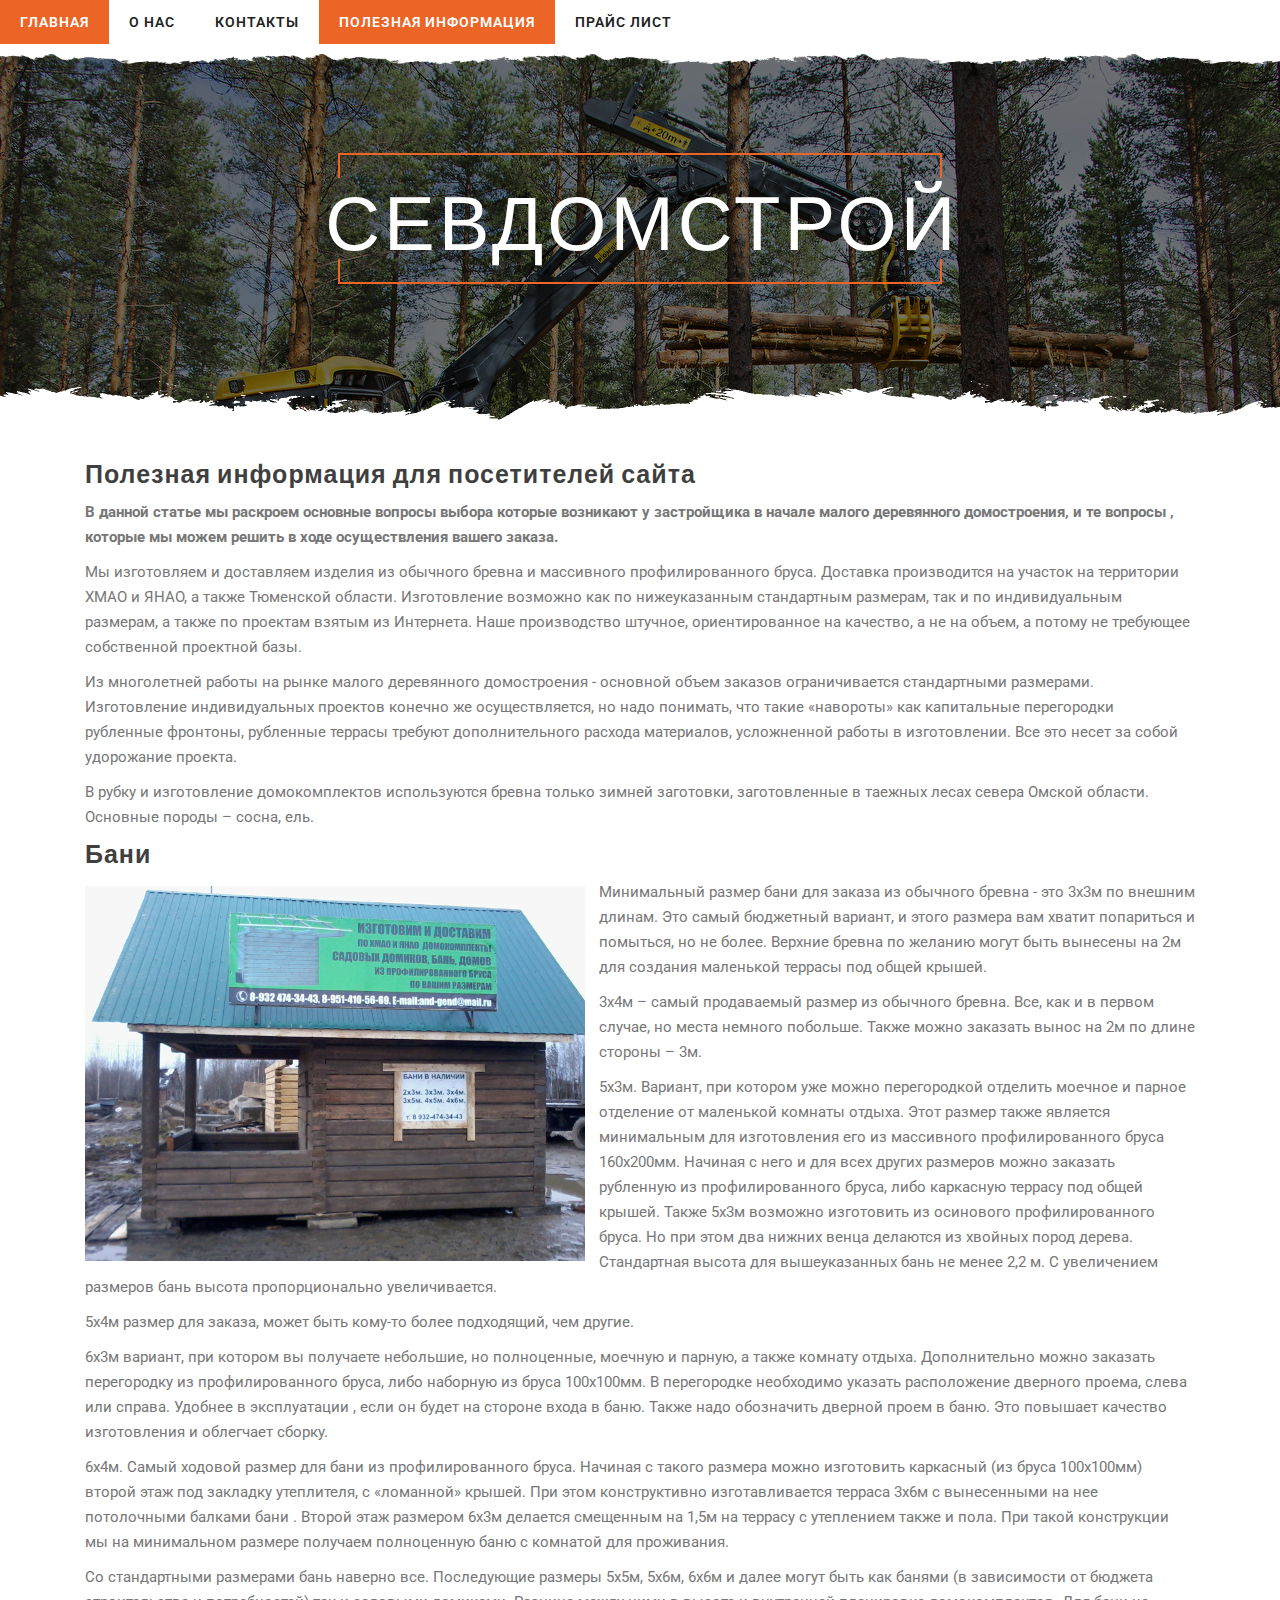
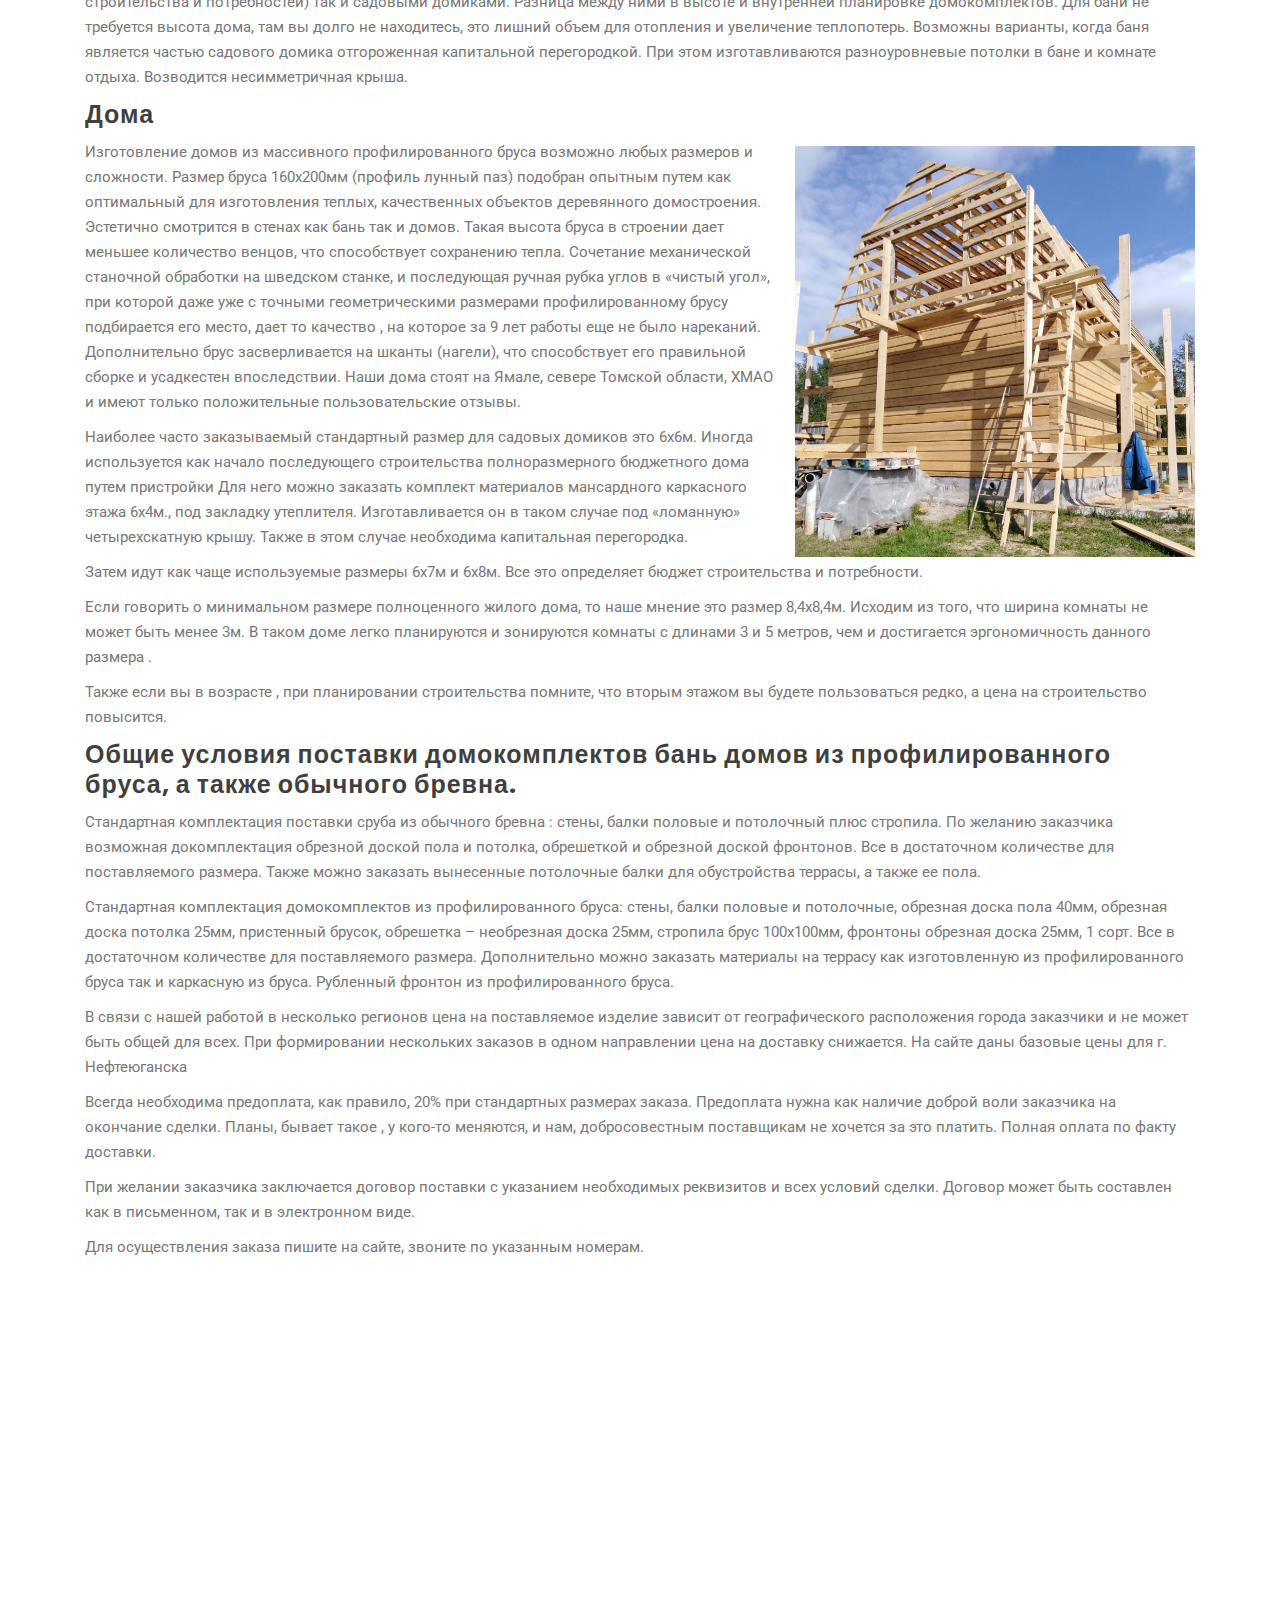
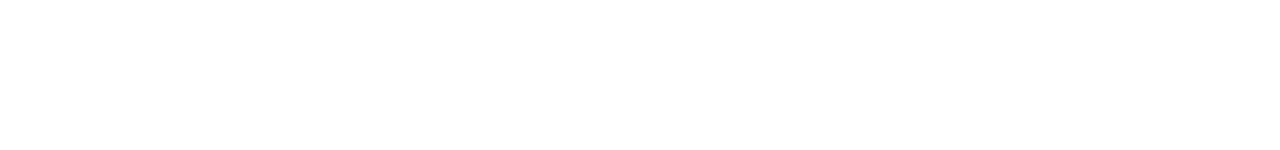
<file: info.html>
<!DOCTYPE html>
<!--[if lt IE 7 ]><html class="ie ie6" lang="en"> <![endif]-->
<!--[if IE 7 ]><html class="ie ie7" lang="en"> <![endif]-->
<!--[if IE 8 ]><html class="ie ie8" lang="en"> <![endif]-->
<!--[if (gte IE 9)|!(IE)]><!--><html lang="en"> <!--<![endif]-->
<head>

    <!-- Basic Page Needs
  ================================================== -->
	<meta charset="utf-8">
	<title>СЕВДОМСТРОЙ</title>
	<meta name="description" content="Free Responsive Html5 Css3 Templates | zerotheme.com">
	<meta name="author" content="www.zerotheme.com">

    <!-- Mobile Specific Metas
  ================================================== -->
	<meta name="viewport" content="width=device-width, initial-scale=1, maximum-scale=1">


	<!-- Owl Carousel Assets -->
    <link rel="stylesheet" href="owlcarousel/assets/owl.carousel.min.css">
    <!-- CSS
  ================================================== -->
  	<link rel="stylesheet" href="css/zerogrid.css">
	<link rel="stylesheet" href="css/style.css">
	<link rel="stylesheet" href="css/menu.css">

	<!-- Custom Fonts -->
	<link href="font-awesome/css/font-awesome.min.css" rel="stylesheet" type="text/css">


	<script src="js/jquery.min.js"></script>
	<script src="js/script.js"></script>

	<!--[if lt IE 8]>
       <div style=' clear: both; text-align:center; position: relative;'>
         <a href="http://windows.microsoft.com/en-US/internet-explorer/products/ie/home?ocid=ie6_countdown_bannercode">
           <img src="http://storage.ie6countdown.com/assets/100/images/banners/warning_bar_0000_us.jpg" border="0" height="42" width="820" alt="You are using an outdated browser. For a faster, safer browsing experience, upgrade for free today." />
        </a>
      </div>
    <![endif]-->
    <!--[if lt IE 9]>
		<script src="js/html5.js"></script>
		<script src="js/css3-mediaqueries.js"></script>
	<![endif]-->

</head>
<body class="sub-page">
<div class="wrap-body">

<!--////////////////////////////////////Header-->
<!---Top Menu--->
<div id="cssmenu" >
	<ul>
		<li><a href="index.html"><span>Главная</span></a></li>

		<li class="last"><a href="single.html"><span>О нас</span></a></li>
		<li><a href="contact.html"><span>Контакты</span></a></li>
		<li class="active"><a href="info.html"><span>Полезная информация</span></a></li>
		<li class="last"><a href="order.html"><span>Прайс лист</span></a></li>

	</ul>
</div>
<header id="header">
	<div class="wrap-header" >
		<!---Main Header--->
		<div class="main-header">
			<div class="zerogrid">
				<div class="row">
					<div class="hero-heading">
						<span>СЕВДОМСТРОЙ</span>
						<div class="tl"></div>
						<div class="tr"></div>
						<div class="br"></div>
						<div class="bl"></div>
					</div>
				</div>
			</div>
		</div>
	</div>
</header>


<!--////////////////////////////////////Container-->
<section id="container">
	<div class="wrap-container">
		<div class="zerogrid">
			<div class="row"><!--Start Box-->
				<!-- <div class="crumbs">
					<ul>
						<li><a href="index.html">Home</a></li>
						<li><a href="single.html">About</a></li>
					</ul>
				</div> -->
				<div id="main-content">
					<div class="wrap-content">
						<article>
							<div class="art-header">
								<div class="entry-title">
									<h1>Полезная информация для посетителей сайта </h1>
								</div>
							</div>
							<div class="art-content">
								<!-- <img src="images/single.jpg" /> -->
								<div class="excerpt"><p><b>В данной статье мы раскроем основные вопросы  выбора  которые возникают у застройщика в начале малого деревянного домостроения, и те вопросы , которые мы можем решить в ходе осуществления вашего заказа.</b></p></div>
								<p>Мы изготовляем и доставляем  изделия из обычного бревна и массивного профилированного бруса.  Доставка производится  на участок на территории ХМАО и ЯНАО, а также Тюменской области. Изготовление возможно как по нижеуказанным стандартным размерам, так и по индивидуальным размерам, а также по   проектам взятым из  Интернета. Наше производство штучное, ориентированное на качество, а не на объем, а потому не требующее собственной проектной базы. </p>
								<blockquote><p>Из многолетней работы на рынке малого деревянного домостроения - основной объем заказов ограничивается стандартными размерами. Изготовление индивидуальных проектов конечно же осуществляется, но надо понимать, что такие «навороты» как капитальные перегородки рубленные фронтоны, рубленные террасы требуют дополнительного расхода материалов, усложненной работы в изготовлении. Все это несет за собой удорожание проекта.</p></blockquote>
								<p>В рубку  и изготовление домокомплектов используются бревна только зимней заготовки, заготовленные в таежных лесах севера Омской области. Основные породы – сосна, ель.</p>
								<h2>Бани</h2>
								<img src="images/Фото-0001.jpg" style="width: 500px; float: left; margin: 16px 14px 0 0;"/>
								<p>Минимальный размер бани для заказа из обычного бревна -  это 3х3м по внешним длинам. Это самый бюджетный вариант, и этого размера вам хватит попариться и помыться, но не более. Верхние бревна по желанию могут быть вынесены на 2м для создания маленькой террасы под общей крышей.</p>
								<p>3х4м – самый продаваемый размер из обычного бревна. Все,  как и в первом случае,  но места немного побольше. Также можно заказать вынос на 2м по длине стороны – 3м.</p>
								<p>5х3м.      Вариант,  при котором уже можно  перегородкой отделить моечное и парное отделение от маленькой комнаты отдыха. Этот размер также является минимальным для изготовления его из массивного  профилированного бруса 160х200мм. Начиная  с него и для всех других размеров можно заказать рубленную  из профилированного бруса,  либо каркасную  террасу  под общей крышей. Также 5х3м возможно изготовить из осинового профилированного бруса. Но при этом два нижних венца делаются из хвойных пород дерева.<br>		Стандартная высота для вышеуказанных бань не менее 2,2 м. С увеличением размеров бань высота пропорционально увеличивается.</p>
								<p>5х4м  размер для заказа, может быть кому-то более подходящий, чем другие.</p>
								<p>6х3м  вариант,  при котором вы получаете небольшие, но полноценные, моечную  и парную, а также комнату отдыха. 	Дополнительно  можно заказать перегородку из профилированного бруса, 	либо наборную из бруса 100х100мм. В перегородке необходимо указать расположение дверного проема, слева или справа. Удобнее в эксплуатации , если он будет на стороне входа в баню.	 Также надо обозначить дверной проем в баню. Это повышает качество изготовления и	облегчает сборку.	</p>
								<p>6х4м. Самый ходовой размер для бани из профилированного бруса. Начиная с такого размера можно изготовить каркасный (из бруса 100х100мм)  второй этаж под закладку утеплителя, с «ломанной» крышей.  При этом конструктивно изготавливается терраса 3х6м с вынесенными на нее потолочными балками бани  . Второй этаж размером 6х3м делается смещенным	на 1,5м на террасу с утеплением также и пола. При такой конструкции мы на минимальном размере получаем полноценную баню с комнатой для проживания.</p>
								<p>Со стандартными размерами бань наверно все.	 Последующие размеры 5х5м, 5х6м, 6х6м и далее могут быть как банями (в зависимости от бюджета строительства и потребностей) так и садовыми домиками. Разница между ними в высоте и внутренней планировке домокомплектов. Для бани не требуется высота дома, там вы  долго не  находитесь, это лишний объем для отопления и увеличение теплопотерь. Возможны варианты, когда баня является  частью   садового домика отгороженная капитальной перегородкой. При этом изготавливаются разноуровневые потолки в бане и комнате отдыха. 	Возводится несимметричная крыша.	</p>
								<h2>Дома</h2>
								<img src="images/I1JR2I3UpFY.jpg" style="width: 400px; float: right; margin: 16px 0 0 14px;"/>
								<p>Изготовление домов из массивного  профилированного бруса возможно любых размеров и сложности. Размер бруса 160х200мм (профиль лунный паз)  подобран опытным путем как оптимальный для изготовления теплых,  качественных  объектов деревянного домостроения.  Эстетично смотрится в стенах как бань так и домов. Такая высота бруса в строении дает меньшее количество венцов, что способствует сохранению тепла. Сочетание механической  станочной обработки на шведском станке, и последующая ручная рубка углов в «чистый угол», при которой даже уже с точными геометрическими размерами профилированному брусу подбирается его место,  дает то качество , на которое за 9 лет работы еще не было нареканий. Дополнительно брус засверливается на шканты (нагели), что способствует его правильной сборке и  усадкестен впоследствии.  Наши дома стоят на Ямале, севере Томской области, ХМАО и имеют только положительные пользовательские  отзывы.</p>
								<p>Наиболее часто заказываемый стандартный размер для садовых домиков это 6х6м. Иногда используется как начало последующего  строительства полноразмерного  бюджетного дома путем пристройки  Для него можно заказать комплект материалов  мансардного каркасного этажа 6х4м., под закладку утеплителя.  Изготавливается он в таком случае под «ломанную» четырехскатную крышу. Также в  этом случае необходима капитальная перегородка.   </p>
								<p>Затем идут  как чаще используемые размеры 6х7м и 6х8м. Все это определяет бюджет строительства и потребности.</p>
								<p>Если говорить о минимальном размере полноценного жилого дома, то наше мнение это размер 8,4х8,4м. Исходим из того, что ширина комнаты не может быть менее 3м. В таком доме  легко планируются и зонируются комнаты с длинами 3 и 5 метров, чем  и достигается эргономичность данного размера .  </p>
								<p>Также если вы в возрасте , при планировании строительства помните, что вторым этажом вы будете пользоваться редко, а цена на строительство повысится.</p>
								<h2>Общие условия поставки домокомплектов бань домов из профилированного бруса, а также обычного бревна.</h2>
								<p>Стандартная комплектация поставки сруба из обычного бревна :  стены, балки половые и потолочный плюс стропила. По желанию заказчика возможная докомплектация обрезной доской пола и потолка, обрешеткой и обрезной доской фронтонов. Все в достаточном количестве для поставляемого размера. Также можно заказать вынесенные потолочные балки для обустройства террасы, а также  ее пола. </p>
								<p>Стандартная комплектация домокомплектов из профилированного бруса:  стены, балки половые и потолочные, обрезная доска пола 40мм,  обрезная доска потолка 25мм, пристенный брусок, обрешетка – необрезная доска 25мм,  стропила брус 100х100мм, фронтоны обрезная доска 25мм, 1 сорт. Все в достаточном количестве для поставляемого размера. Дополнительно можно заказать материалы на террасу как изготовленную из профилированного бруса так и каркасную из бруса. Рубленный фронтон из профилированного бруса.</p>
								<p>В связи с нашей работой в несколько регионов цена на поставляемое изделие зависит от географического расположения города заказчики и не может быть общей для всех. При формировании нескольких заказов в одном направлении цена на доставку снижается. На сайте даны базовые  цены для г. Нефтеюганска</p>
								<p>Всегда необходима предоплата, как правило, 20% при стандартных размерах заказа. Предоплата нужна как наличие доброй воли заказчика на окончание сделки. Планы, бывает такое , у кого-то меняются, и нам, добросовестным поставщикам   не хочется за это платить. Полная оплата по факту доставки.</p>
								<p>При желании заказчика заключается договор поставки с указанием необходимых реквизитов и  всех условий сделки. Договор может быть составлен как в письменном, так и в электронном виде.</p>
								<p>Для осуществления заказа пишите на сайте, звоните по указанным номерам.</p>
								<!-- <div class="note">
								  <ol>
									<li>Lorem ipsum</li>
									<li>Sit amet vultatup nonumy</li>
									<li>Duista sed diam</li>
								  </ol>
								  <div class="clear"></div>
								</div>
								<p>Duis autem vel eum iriure dolor in hendrerit in vulputate velit esse molestie consequat, vel illum dolore eu feugiat nulla facilisis at vero eros et accumsan et iusto odio dignissim qui blandit praesent luptatum zzril delenit augue duis dolore te feugait nulla facilisi. Lorem ipsum dolor sit amet, consectetuer adipiscing elit, sed diam nonummy nibh euismod tincidunt ut laoreet dolore magna aliquam erat volutpat.</p> -->
							</div>
						</article>
					</div>
				</div>
			</div>
		</div>
	</div>

</section>


<!--////////////////////////////////////Footer-->
<footer id="footer">
	<div class="zerogrid wrap-footer">
		<div class="row">
			<div class="column sm-2-4 column footer-1">
				<div class="wrap-col">
					<h3 class="widget-title">О нас</h3>
					<p>Адрес  производства:  646580, Омская область, с. Усть-Ишим ул. Карбышева  39 «а»</p>
					<p>Индивидуальный предприниматель Притужалов Андрей Геннадьевич</p>
								<blockquote><p>Свидетельство ОГРНИП № 304553828800011 от 14 октября 2004 г. (лесозаготовка, лесопереработка)</p></blockquote><!-- 
					<ul class="quicklinks">
						<li><a href="#">Privacy Policy</a></li>
						<li><a href="#">Terms of Use</a></li>
					</ul> -->
				</div>
			</div>
			<div class="column sm-1-4 column footer-2">
				<div class="wrap-col">
					<h3 class="widget-title">Наши контакты</h3>
					<p>Тел. сот. <span class="tele" style="font-size: 18px; color: #ed6427;">8-951-410-56-69</span>    Андрей Геннадьевич</p>
					<p>E-mail and-gend@mail.ru</p>
									   <p>Тел. сот. <span class="tele" style="font-size: 18px; color: #ed6427;">8-932-474-34-43</span>    Владимир Геннадьевич <br>
										Тел. сот. <span class="tele" style="font-size: 18px; color: #ed6427;">8-951-408-94-88</span>    Владимир Геннадьевич</p>
				</div>
			</div>
			<!-- <div class="column sm-1-4 column footer-3">
				<div class="wrap-col">
					<h3 class="widget-title">Socials</h3>
					<ul class="social-buttons">
						<li><a href="#"><i class="fa fa-twitter"></i></a></li>
						<li><a href="https://www.facebook.com/ZerothemeDotCom/"><i class="fa fa-facebook"></i></a></li>
						<li><a href="#"><i class="fa fa-linkedin"></i></a></li>
						<li><a href="#"><i class="fa fa-pinterest"></i></a></li>
					</ul>
				</div>
			</div> -->
		</div>
		<div class="bottom-footer">
			<div class="copyright">
				<p>2020 © Все права защищены.</p>
			</div>
		</div>
	</div>

</footer>

	<script>
	$(document).ready(function(){
		$(window).resize(function(){
			var width = (window.innerWidth > 0) ? window.innerWidth : screen.width;
			if (width >= '768') {
				var footerHeight = $('#footer').outerHeight();
				$('#container').css({'marginBottom': footerHeight + 'px'});
			}else{
				$('#container').css({'marginBottom': '0px'});
			}
		});
		$(window).resize();
	});
    </script>
<script type="text/javascript" src="js/main.js"></script>
</div>
</body></html>
</file>
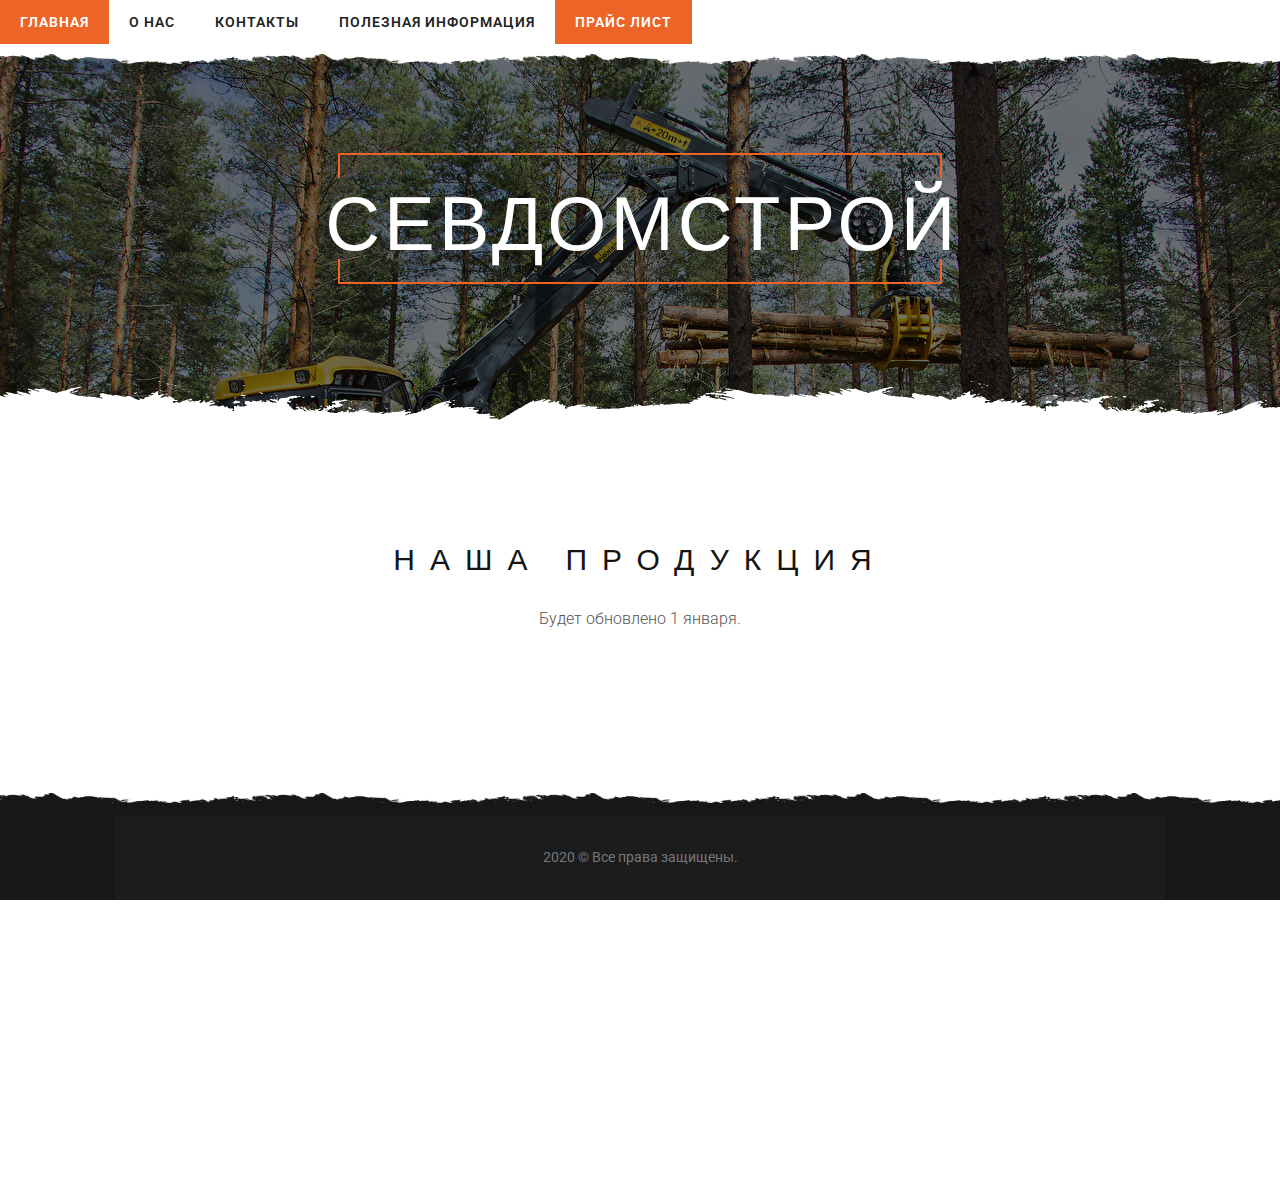
<file: order.html>
<!DOCTYPE html>
<!--[if lt IE 7 ]><html class="ie ie6" lang="en"> <![endif]-->
<!--[if IE 7 ]><html class="ie ie7" lang="en"> <![endif]-->
<!--[if IE 8 ]><html class="ie ie8" lang="en"> <![endif]-->
<!--[if (gte IE 9)|!(IE)]><!--><html lang="en"> <!--<![endif]-->
<head>

    <!-- Basic Page Needs
  ================================================== -->
	<meta charset="utf-8">
	<title>СЕВДОМСТРОЙ</title>
	<meta name="description" content="Free Responsive Html5 Css3 Templates | zerotheme.com">
	<meta name="author" content="www.zerotheme.com">

    <!-- Mobile Specific Metas
  ================================================== -->
	<meta name="viewport" content="width=device-width, initial-scale=1, maximum-scale=1">


	<!-- Owl Carousel Assets -->
    <link rel="stylesheet" href="owlcarousel/assets/owl.carousel.min.css">
    <!-- CSS
  ================================================== -->
  	<link rel="stylesheet" href="css/zerogrid.css">
	<link rel="stylesheet" href="css/style.css">
	<link rel="stylesheet" href="css/menu.css">

	<!-- Custom Fonts -->
	<link href="font-awesome/css/font-awesome.min.css" rel="stylesheet" type="text/css">


	<script src="js/jquery.min.js"></script>
	<script src="js/script.js"></script>

	<!--[if lt IE 8]>
       <div style=' clear: both; text-align:center; position: relative;'>
         <a href="http://windows.microsoft.com/en-US/internet-explorer/products/ie/home?ocid=ie6_countdown_bannercode">
           <img src="http://storage.ie6countdown.com/assets/100/images/banners/warning_bar_0000_us.jpg" border="0" height="42" width="820" alt="You are using an outdated browser. For a faster, safer browsing experience, upgrade for free today." />
        </a>
      </div>
    <![endif]-->
    <!--[if lt IE 9]>
		<script src="js/html5.js"></script>
		<script src="js/css3-mediaqueries.js"></script>
	<![endif]-->

</head>
<body class="sub-page">
<div class="wrap-body">

<!--////////////////////////////////////Header-->
<!---Top Menu--->
<div id="cssmenu" >
	<ul>
		<li><a href="index.html"><span>Главная</span></a></li>

		<li class="last"><a href="single.html"><span>О нас</span></a></li>
		<li><a href="contact.html"><span>Контакты</span></a></li>
		<li class="last"><a href="info.html"><span>Полезная информация</span></a></li>
		<li class="active"><a href="order.html"><span>Прайс лист</span></a></li>

	</ul>
</div>
<header id="header">
	<div class="wrap-header" >
		<!---Main Header--->
		<div class="main-header">
			<div class="zerogrid">
				<div class="row">
					<div class="hero-heading">
						<span>СЕВДОМСТРОЙ</span>
						<div class="tl"></div>
						<div class="tr"></div>
						<div class="br"></div>
						<div class="bl"></div>
					</div>
				</div>
			</div>
		</div>
	</div>
</header>


<!--////////////////////////////////////Container-->
<section id="container">
	<div class="wrap-container">
		<section class="content-box box-4">
			<div class="zerogrid">
				<div class="row wrap-box"><!--Start Box-->
					<div class="header">
						<h2>Наша продукция</h2>
						<p class="intro">Будет обновлено 1 января.</p>
					</div>
					
				</div>
			</div>
		</section>
		<!-- <div class="zerogrid">
			<div class="row">
				<div class="crumbs">
					<ul>
						<li><a href="index.html">Home</a></li>
						<li><a href="single.html">About</a></li>
					</ul>
				</div> 
				<div id="main-content">
					<div class="wrap-content">
						<article>
							<div class="art-header">
								<div class="entry-title">
									<h2>Sharing Your Explorer’s Story: Man and Mother Nature</h2>
								</div>
								<div class="info">By <a href="#">Danny</a> on April 14, 2017</div>
							</div>
							<div class="art-content">
								<img src="images/single.jpg" />
								<div class="excerpt"><p>Excepteur sint occaecat cupidatat non proident, sunt in culpa qui officia deserunt mollit anim id est laborum exercitation ullamco laboris nisi ut aliquip.</p></div>
								<p>Lorem ipsum dolor sit amet, consetetur sadipscing elitr, sed diam nonumy eirmod tempor invidunt ut labore et dolore magna aliquyam erat, sed diam voluptua. At vero eos et accusam et justo duo dolores et ea rebum. Consetetur sadipscing elitr, sed diam nonumy eirmod tempor invidunt ut labore et dolore magna aliquyam erat, sed diam voluptua. At vero eos et accusam et justo duo dolores et ea rebum.</p>
								<blockquote><p>Stet clita kasd gubergren, no sea takimata sanctus est Lorem ipsum dolor sit amet vultatup duista.</p></blockquote>
								<p>Duis autem vel eum iriure dolor in hendrerit in vulputate velit esse molestie consequat, vel illum dolore eu feugiat nulla facilisis at vero eros et accumsan et iusto odio dignissim qui blandit praesent luptatum zzril.</p>
								<h2>Heading 1</h2>
								<p>Ut wisi enim ad minim veniam, quis nostrud exerci tation ullamcorper suscipit lobortis nisl ut aliquip ex ea commodo consequat. Duis autem vel eum iriure dolor in hendrerit in vulputate velit esse lorem ipsum dolor sit amet.</p>
								<h2>Heading 2</h2>
								<p>Duis autem vel eum iriure dolor in hendrerit in vulputate velit esse molestie consequat, vel illum dolore eu feugiat nulla facilisis. At vero eos et accusam et justo.</p>
								<p><code>Stet clita kasd gubergren, no sea takimata sanctus est Lorem ipsum dolor sit amet.</code></p>
								<p>Lorem ipsum dolor sit amet, consetetur sadipscing elitr, sed diam nonumy eirmod tempor invidunt ut labore et dolore magna aliquyam erat, sed diam voluptua. At vero eos et accusam et justo duo dolores et ea rebum. Stet clita kasd gubergren, no sea takimata sanctus est Lorem ipsum dolor sit amet.</p>
								<div class="note">
								  <ol>
									<li>Lorem ipsum</li>
									<li>Sit amet vultatup nonumy</li>
									<li>Duista sed diam</li>
								  </ol>
								  <div class="clear"></div>
								</div>
								<p>Duis autem vel eum iriure dolor in hendrerit in vulputate velit esse molestie consequat, vel illum dolore eu feugiat nulla facilisis at vero eros et accumsan et iusto odio dignissim qui blandit praesent luptatum zzril delenit augue duis dolore te feugait nulla facilisi. Lorem ipsum dolor sit amet, consectetuer adipiscing elit, sed diam nonummy nibh euismod tincidunt ut laoreet dolore magna aliquam erat volutpat.</p>
							</div>
						</article>
					</div>
				</div>
			</div>
		</div> -->
	</div>

</section>


<!--////////////////////////////////////Footer-->
<footer id="footer">
	<div class="zerogrid wrap-footer">
		<div class="row">
			<div class="column sm-2-4 column footer-1">
				<div class="wrap-col">
					<h3 class="widget-title">О нас</h3>
					<p>Адрес  производства:  646580, Омская область, с. Усть-Ишим ул. Карбышева  39 «а»</p>
					<p>Индивидуальный предприниматель Притужалов Андрей Геннадьевич</p>
								<blockquote><p>Свидетельство ОГРНИП № 304553828800011 от 14 октября 2004 г. (лесозаготовка, лесопереработка)</p></blockquote><!-- 
					<ul class="quicklinks">
						<li><a href="#">Privacy Policy</a></li>
						<li><a href="#">Terms of Use</a></li>
					</ul> -->
				</div>
			</div>
			<div class="column sm-1-4 column footer-2">
				<div class="wrap-col">
					<h3 class="widget-title">Наши контакты</h3>
					<p>Тел. сот. <span class="tele" style="font-size: 18px; color: #ed6427;">8-951-410-56-69</span>    Андрей Геннадьевич</p>
					<p>E-mail and-gend@mail.ru</p>
									   <p>Тел. сот. <span class="tele" style="font-size: 18px; color: #ed6427;">8-932-474-34-43</span>    Владимир Геннадьевич <br>
										Тел. сот. <span class="tele" style="font-size: 18px; color: #ed6427;">8-951-408-94-88</span>    Владимир Геннадьевич</p>
				</div>
			</div>
			<!-- <div class="column sm-1-4 column footer-3">
				<div class="wrap-col">
					<h3 class="widget-title">Socials</h3>
					<ul class="social-buttons">
						<li><a href="#"><i class="fa fa-twitter"></i></a></li>
						<li><a href="https://www.facebook.com/ZerothemeDotCom/"><i class="fa fa-facebook"></i></a></li>
						<li><a href="#"><i class="fa fa-linkedin"></i></a></li>
						<li><a href="#"><i class="fa fa-pinterest"></i></a></li>
					</ul>
				</div>
			</div> -->
		</div>
		<div class="bottom-footer">
			<div class="copyright">
				<p>2020 © Все права защищены.</p>
			</div>
		</div>
	</div>

</footer>

	<script>
	$(document).ready(function(){
		$(window).resize(function(){
			var width = (window.innerWidth > 0) ? window.innerWidth : screen.width;
			if (width >= '768') {
				var footerHeight = $('#footer').outerHeight();
				$('#container').css({'marginBottom': footerHeight + 'px'});
			}else{
				$('#container').css({'marginBottom': '0px'});
			}
		});
		$(window).resize();
	});
    </script>
<script type="text/javascript" src="js/main.js"></script>
</div>
</body></html>
</file>
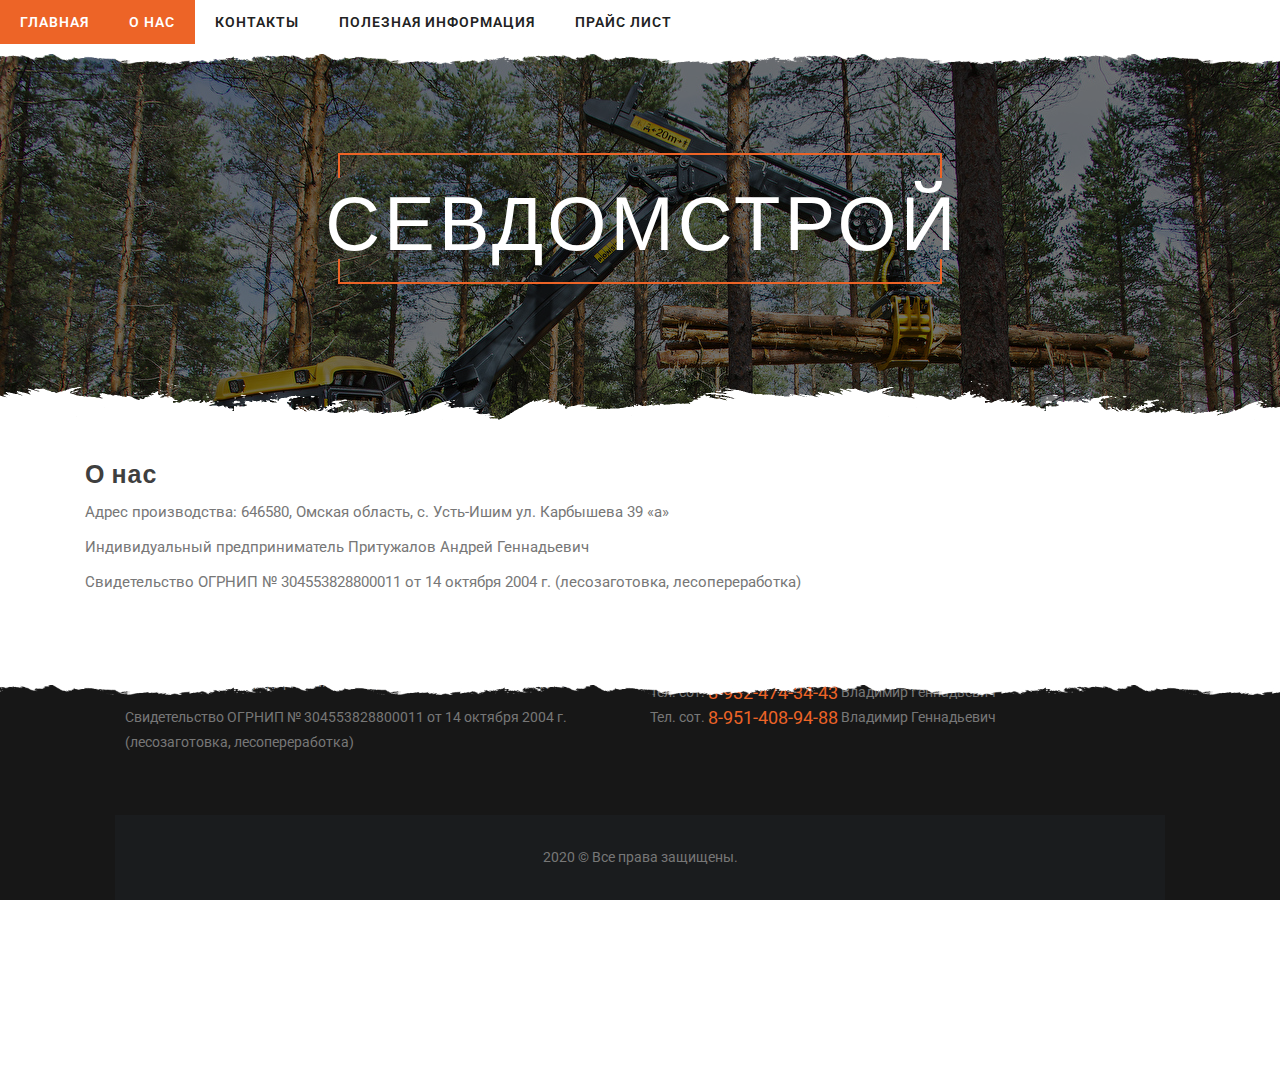
<file: single.html>
<!DOCTYPE html>
<!--[if lt IE 7 ]><html class="ie ie6" lang="en"> <![endif]-->
<!--[if IE 7 ]><html class="ie ie7" lang="en"> <![endif]-->
<!--[if IE 8 ]><html class="ie ie8" lang="en"> <![endif]-->
<!--[if (gte IE 9)|!(IE)]><!--><html lang="en"> <!--<![endif]-->
<head>

    <!-- Basic Page Needs
  ================================================== -->
	<meta charset="utf-8">
	<title>СЕВДОМСТРОЙ</title>
	<meta name="description" content="Free Responsive Html5 Css3 Templates | zerotheme.com">
	<meta name="author" content="www.zerotheme.com">

    <!-- Mobile Specific Metas
  ================================================== -->
	<meta name="viewport" content="width=device-width, initial-scale=1, maximum-scale=1">


	<!-- Owl Carousel Assets -->
    <link rel="stylesheet" href="owlcarousel/assets/owl.carousel.min.css">
    <!-- CSS
  ================================================== -->
  	<link rel="stylesheet" href="css/zerogrid.css">
	<link rel="stylesheet" href="css/style.css">
	<link rel="stylesheet" href="css/menu.css">

	<!-- Custom Fonts -->
	<link href="font-awesome/css/font-awesome.min.css" rel="stylesheet" type="text/css">


	<script src="js/jquery.min.js"></script>
	<script src="js/script.js"></script>

	<!--[if lt IE 8]>
       <div style=' clear: both; text-align:center; position: relative;'>
         <a href="http://windows.microsoft.com/en-US/internet-explorer/products/ie/home?ocid=ie6_countdown_bannercode">
           <img src="http://storage.ie6countdown.com/assets/100/images/banners/warning_bar_0000_us.jpg" border="0" height="42" width="820" alt="You are using an outdated browser. For a faster, safer browsing experience, upgrade for free today." />
        </a>
      </div>
    <![endif]-->
    <!--[if lt IE 9]>
		<script src="js/html5.js"></script>
		<script src="js/css3-mediaqueries.js"></script>
	<![endif]-->

</head>
<body class="sub-page">
<div class="wrap-body">

<!--////////////////////////////////////Header-->
<!---Top Menu--->
<div id="cssmenu" >
	<ul>
		<li><a href="index.html"><span>Главная</span></a></li>

		<li class="active"><a href="single.html"><span>О нас</span></a></li>
		<li><a href="contact.html"><span>Контакты</span></a></li>
		<li class="last"><a href="info.html"><span>Полезная информация</span></a></li>
		<li class="last"><a href="order.html"><span>Прайс лист</span></a></li>

	</ul>
</div>
<header id="header">
	<div class="wrap-header" >
		<!---Main Header--->
		<div class="main-header">
			<div class="zerogrid">
				<div class="row">
					<div class="hero-heading">
						<span>СЕВДОМСТРОЙ</span>
						<div class="tl"></div>
						<div class="tr"></div>
						<div class="br"></div>
						<div class="bl"></div>
					</div>
				</div>
			</div>
		</div>
	</div>
</header>


<!--////////////////////////////////////Container-->
<section id="container">
	<div class="wrap-container">
		<div class="zerogrid">
			<div class="row"><!--Start Box-->
				<!-- <div class="crumbs">
					<ul>
						<li><a href="index.html">Home</a></li>
						<li><a href="single.html">About</a></li>
					</ul>
				</div> -->
				<div id="main-content">
					<div class="wrap-content">
						<article>
							<div class="art-header">
								<div class="entry-title">
									<h2>О нас</h2>
								</div>
								<!-- <div class="info">By <a href="#">Danny</a> on April 14, 2017</div> -->
							</div>
							<div class="art-content">
								<!-- <img src="images/single.jpg" /> -->
								<div class="excerpt"><p>Адрес  производства:  646580, Омская область, с. Усть-Ишим ул. Карбышева  39 «а»</p></div>
								<p>Индивидуальный предприниматель Притужалов Андрей Геннадьевич</p>
								<blockquote><p>Свидетельство ОГРНИП № 304553828800011 от 14 октября 2004 г. (лесозаготовка, лесопереработка)</p></blockquote>
								<!-- <p>Duis autem vel eum iriure dolor in hendrerit in vulputate velit esse molestie consequat, vel illum dolore eu feugiat nulla facilisis at vero eros et accumsan et iusto odio dignissim qui blandit praesent luptatum zzril.</p>
								<h2>Heading 1</h2>
								<p>Ut wisi enim ad minim veniam, quis nostrud exerci tation ullamcorper suscipit lobortis nisl ut aliquip ex ea commodo consequat. Duis autem vel eum iriure dolor in hendrerit in vulputate velit esse lorem ipsum dolor sit amet.</p>
								<h2>Heading 2</h2>
								<p>Duis autem vel eum iriure dolor in hendrerit in vulputate velit esse molestie consequat, vel illum dolore eu feugiat nulla facilisis. At vero eos et accusam et justo.</p>
								<p><code>Stet clita kasd gubergren, no sea takimata sanctus est Lorem ipsum dolor sit amet.</code></p>
								<p>Lorem ipsum dolor sit amet, consetetur sadipscing elitr, sed diam nonumy eirmod tempor invidunt ut labore et dolore magna aliquyam erat, sed diam voluptua. At vero eos et accusam et justo duo dolores et ea rebum. Stet clita kasd gubergren, no sea takimata sanctus est Lorem ipsum dolor sit amet.</p>
								<div class="note">
								  <ol>
									<li>Lorem ipsum</li>
									<li>Sit amet vultatup nonumy</li>
									<li>Duista sed diam</li>
								  </ol>
								  <div class="clear"></div>
								</div>
								<p>Duis autem vel eum iriure dolor in hendrerit in vulputate velit esse molestie consequat, vel illum dolore eu feugiat nulla facilisis at vero eros et accumsan et iusto odio dignissim qui blandit praesent luptatum zzril delenit augue duis dolore te feugait nulla facilisi. Lorem ipsum dolor sit amet, consectetuer adipiscing elit, sed diam nonummy nibh euismod tincidunt ut laoreet dolore magna aliquam erat volutpat.</p> -->
							</div>
						</article>
					</div>
				</div>
			</div>
		</div>
	</div>

</section>


<!--////////////////////////////////////Footer-->
<footer id="footer">
	<div class="zerogrid wrap-footer">
		<div class="row">
			<div class="column sm-2-4 column footer-1">
				<div class="wrap-col">
					<h3 class="widget-title">О нас</h3>
					<p>Адрес  производства:  646580, Омская область, с. Усть-Ишим ул. Карбышева  39 «а»</p>
					<p>Индивидуальный предприниматель Притужалов Андрей Геннадьевич</p>
								<blockquote><p>Свидетельство ОГРНИП № 304553828800011 от 14 октября 2004 г. (лесозаготовка, лесопереработка)</p></blockquote><!-- 
					<ul class="quicklinks">
						<li><a href="#">Privacy Policy</a></li>
						<li><a href="#">Terms of Use</a></li>
					</ul> -->
				</div>
			</div>
			<div class="column sm-1-4 column footer-2">
				<div class="wrap-col">
					<h3 class="widget-title">Наши контакты</h3>
					<p>Тел. сот. <span class="tele" style="font-size: 18px; color: #ed6427;">8-951-410-56-69</span>    Андрей Геннадьевич</p>
					<p>E-mail and-gend@mail.ru</p>
									   <p>Тел. сот. <span class="tele" style="font-size: 18px; color: #ed6427;">8-932-474-34-43</span>    Владимир Геннадьевич <br>
										Тел. сот. <span class="tele" style="font-size: 18px; color: #ed6427;">8-951-408-94-88</span>    Владимир Геннадьевич</p>
				</div>
			</div>
			<!-- <div class="column sm-1-4 column footer-3">
				<div class="wrap-col">
					<h3 class="widget-title">Socials</h3>
					<ul class="social-buttons">
						<li><a href="#"><i class="fa fa-twitter"></i></a></li>
						<li><a href="https://www.facebook.com/ZerothemeDotCom/"><i class="fa fa-facebook"></i></a></li>
						<li><a href="#"><i class="fa fa-linkedin"></i></a></li>
						<li><a href="#"><i class="fa fa-pinterest"></i></a></li>
					</ul>
				</div>
			</div> -->
		</div>
		<div class="bottom-footer">
			<div class="copyright">
				<p>2020 © Все права защищены.</p>
			</div>
		</div>
	</div>

</footer>

	<script>
	$(document).ready(function(){
		$(window).resize(function(){
			var width = (window.innerWidth > 0) ? window.innerWidth : screen.width;
			if (width >= '768') {
				var footerHeight = $('#footer').outerHeight();
				$('#container').css({'marginBottom': footerHeight + 'px'});
			}else{
				$('#container').css({'marginBottom': '0px'});
			}
		});
		$(window).resize();
	});
    </script>
<script type="text/javascript" src="js/main.js"></script>
</div>
</body></html>
</file>
<file: css/zerogrid.css>
/*
Zerotheme.com | Free Html5 Responsive Templates
Zerogrid - A Single Grid System for Responsive Design
Author: Kimmy
Version : 3.0
Author URI: http://www.zerotheme.com/
*/
/* -------------------------------------------- */
/* ------------------Grid System--------------- */ 
.zerogrid{position: relative; margin: 0 auto; padding: 0px;}
.zerogrid:after{ content: "\0020"; display: block; height: 0; clear: both; visibility: hidden; }

.zerogrid.full{width: 100%;}

@media (min-width: 768px) {
  .zerogrid {width: 750px;}
}
@media (min-width: 992px) {
  .zerogrid {width: 970px;}
}
@media (min-width: 1200px) {
  .zerogrid {width: 1170px;}
}

.row{zoom: 1;}
.row:before,
.row:after{ content: '\0020';display: block;overflow: hidden;visibility: hidden;width: 0;height: 0;}
.row:after{clear: both;}

.wrap-col{margin: 0 10px;}

/* .zerogrid [class^="col-"],  */
/* .zerogrid [class*=" col-"]{ */
	/* display: inline-block;position: relative;min-height: 1px; */
/* } */

.column{display: inline-block;position: relative;min-height: 1px;float:left;}

.xs-1-2{width:50%;}
.offset-xs-1-2{margin-left: 50%;}

.xs-1-3{width:33.33%;}
.xs-2-3{width:66.66%;}
.offset-xs-1-3{margin-left: 33.33%;}
.offset-xs-2-3{margin-left: 66.66%;}

.xs-1-4{width:25%;}
.xs-2-4{width:50%;}
.xs-3-4{width:75%;}
.offset-xs-1-4{margin-left: 25%;}
.offset-xs-2-4{margin-left: 50%;}
.offset-xs-3-4{margin-left: 75%;}

.xs-1-5{width:20%;}
.xs-2-5{width:40%;}
.xs-3-5{width:60%;}
.xs-4-5{width:80%;}
.offset-xs-1-5{margin-left: 20%;}
.offset-xs-2-5{margin-left: 40%;}
.offset-xs-3-5{margin-left: 60%;}
.offset-xs-4-5{margin-left: 80%;}

.xs-1-6{width:16.66%;}
.xs-2-6{width:33.33%;}
.xs-3-6{width:50%;}
.xs-4-6{width:66.66%;}
.xs-5-6{width:83.33%;}
.offset-xs-1-6{margin-left: 16.66%;}
.offset-xs-2-6{margin-left: 33.33%;}
.offset-xs-3-6{margin-left: 50%;}
.offset-xs-4-6{margin-left: 66.66%;}
.offset-xs-5-6{margin-left: 83.33%;}

@media only screen and (min-width: 768px) {
	
    .sm-1-2{width:50%;}
	.offset-sm-1-2{margin-left: 50%;}

	.sm-1-3{width:33.33%;}
	.sm-2-3{width:66.66%;}
	.offset-sm-1-3{margin-left: 33.33%;}
	.offset-sm-2-3{margin-left: 66.66%;}

	.sm-1-4{width:50%;}
	.sm-2-4{width:50%;}
	.sm-3-4{width:75%;}
	.offset-sm-1-4{margin-left: 25%;}
	.offset-sm-2-4{margin-left: 50%;}
	.offset-sm-3-4{margin-left: 75%;}

	.sm-1-5{width:20%;}
	.sm-2-5{width:40%;}
	.sm-3-5{width:60%;}
	.sm-4-5{width:80%;}
	.offset-sm-1-5{margin-left: 20%;}
	.offset-sm-2-5{margin-left: 40%;}
	.offset-sm-3-5{margin-left: 60%;}
	.offset-sm-4-5{margin-left: 80%;}

	.sm-1-6{width:16.66%;}
	.sm-2-6{width:33.33%;}
	.sm-3-6{width:50%;}
	.sm-4-6{width:66.66%;}
	.sm-5-6{width:83.33%;}
	.offset-sm-1-6{margin-left: 16.66%;}
	.offset-sm-2-6{margin-left: 33.33%;}
	.offset-sm-3-6{margin-left: 50%;}
	.offset-sm-4-6{margin-left: 66.66%;}
	.offset-sm-5-6{margin-left: 83.33%;}
}
@media only screen and (min-width: 992px) {
	
    .md-1-2{width:50%;}
	.offset-md-1-2{margin-left: 50%;}

	.md-1-3{width:33.33%;}
	.md-2-3{width:66.66%;}
	.offset-md-1-3{margin-left: 33.33%;}
	.offset-md-2-3{margin-left: 66.66%;}

	.md-1-4{width:25%;}
	.md-2-4{width:50%;}
	.md-3-4{width:75%;}
	.offset-md-1-4{margin-left: 25%;}
	.offset-md-2-4{margin-left: 50%;}
	.offset-md-3-4{margin-left: 75%;}

	.md-1-5{width:20%;}
	.md-2-5{width:40%;}
	.md-3-5{width:60%;}
	.md-4-5{width:80%;}
	.offset-md-1-5{margin-left: 20%;}
	.offset-md-2-5{margin-left: 40%;}
	.offset-md-3-5{margin-left: 60%;}
	.offset-md-4-5{margin-left: 80%;}

	.md-1-6{width:16.66%;}
	.md-2-6{width:33.33%;}
	.md-3-6{width:50%;}
	.md-4-6{width:66.66%;}
	.md-5-6{width:83.33%;}
	.offset-md-1-6{margin-left: 16.66%;}
	.offset-md-2-6{margin-left: 33.33%;}
	.offset-md-3-6{margin-left: 50%;}
	.offset-md-4-6{margin-left: 66.66%;}
	.offset-md-5-6{margin-left: 83.33%;}
}
@media only screen and (min-width: 1200px) {
	
    .lg-1-2{width:50%;}
	.offset-lg-1-2{margin-left: 50%;}

	.lg-1-3{width:33.33%;}
	.lg-2-3{width:66.66%;}
	.offset-lg-1-3{margin-left: 33.33%;}
	.offset-lg-2-3{margin-left: 66.66%;}

	.lg-1-4{width:25%;}
	.lg-2-4{width:50%;}
	.lg-3-4{width:75%;}
	.offset-lg-1-4{margin-left: 25%;}
	.offset-lg-2-4{margin-left: 50%;}
	.offset-lg-3-4{margin-left: 75%;}

	.lg-1-5{width:20%;}
	.lg-2-5{width:40%;}
	.lg-3-5{width:60%;}
	.lg-4-5{width:80%;}
	.offset-lg-1-5{margin-left: 20%;}
	.offset-lg-2-5{margin-left: 40%;}
	.offset-lg-3-5{margin-left: 60%;}
	.offset-lg-4-5{margin-left: 80%;}

	.lg-1-6{width:16.66%;}
	.lg-2-6{width:33.33%;}
	.lg-3-6{width:50%;}
	.lg-4-6{width:66.66%;}
	.lg-5-6{width:83.33%;}
	.offset-lg-1-6{margin-left: 16.66%;}
	.offset-lg-2-6{margin-left: 33.33%;}
	.offset-lg-3-6{margin-left: 50%;}
	.offset-lg-4-6{margin-left: 66.66%;}
	.offset-lg-5-6{margin-left: 83.33%;}
}
</file>
<file: css/style.css>
﻿/*
Zerotheme.com | Free Html5 Responsive Templates
Author URI: http://www.zerotheme.com/
*/

@import url('https://fonts.googleapis.com/css?family=Roboto:300,400,500,700,900');
@import url('https://fonts.googleapis.com/css?family=Poppins:300,400,500,600,700');
@import url('https://fonts.googleapis.com/css?family=Lobster');
/* ---------------------------------------------------------------------------- */
/* ------------------------------------Reset----------------------------------- */
/* ---------------------------------------------------------------------------- */
a,abbr,acronym,address,applet,article,aside,audio,b,blockquote,big,body,center,canvas,caption,cite,code,command,datalist,dd,del,details,dfn,dl,div,dt,em,embed,fieldset,figcaption,figure,font,footer,form,h1,h2,h3,h4,h5,h6,header,hgroup,html,i,iframe,img,ins,kbd,keygen,label,legend,li,meter,nav,object,ol,output,p,pre,progress,q,s,samp,section,small,span,source,strike,strong,sub,sup,table,tbody,tfoot,thead,th,tr,tdvideo,tt,u,ul,var{background:transparent;border:0 none;font-size:100%;margin:0;padding:0;border:0;outline:0;vertical-align:top;}ol, ul {list-style:none;}blockquote, q {quotes:none;}table, table td {padding:0;border:none;border-collapse:collapse;}img {vertical-align:top;}embed {vertical-align:top;}
article, aside, audio, canvas, command, datalist, details, embed, figcaption, figure, footer, header, hgroup, keygen, meter, nav, output, progress, section, source, video {display:block;}
mark, rp, rt, ruby, summary, time {display:inline;}
input, textarea {border:0; padding:0; margin:0; outline: 0;}
iframe {border:0; margin:0; padding:0;}
input, textarea, select {margin:0; padding:0px;}


/* ---------------------------------------------------------------------------- */
/* ---------------------------------------------------------------------------- */
/* ---------------------------------------------------------------------------- */
* {
  -webkit-box-sizing: border-box;
          box-sizing: border-box;
}

::-moz-selection{background: #ed6427 none repeat scroll 0 0;color: #fff;text-shadow:none}
::selection{background: #ed6427 none repeat scroll 0 0;color: #fff;text-shadow:none}

/* ---------------------------------------------------------------------------- */
/* ---------------------------------------------------------------------------- */
/* ---------------------------------------------------------------------------- */

html { -webkit-text-size-adjust: none;}
.video embed,.video object,.video iframe { width: 100%;  height: auto;}
img{max-width:100%;	height: auto;width: auto\9; /* ie8 */}

a{color: #ed6427;text-decoration: none;-moz-transition: 0.3s;
    -ms-transition: 0.3s;
    -o-transition: 0.3s;
	-webkit-transition-duration: 0.3s;
	transition-duration: 0.3s;}
a:hover {color: #ed6427;}

h1, h2 	{font-size: 25px;line-height: 25px;}
h3, h4	{font-size: 20px;line-height: 20px;}
h5, h6	{font-size: 16px;line-height: 16px;}
h1,h2,h3,h4,h5,h6{letter-spacing: 1px;font-weight: 700;line-height:1.2;font-family: 'Poppins', sans-serif;}

p{margin: 10px 0;color: #777;}

label {cursor:pointer;margin:5px 0;display:block;font-weight:bold;}
input {display:block;width:100%;color:#222;border:1px solid #d1d1d1;padding:15px;margin: 5px 0 20px 0;font-size: 15px;}
textarea {display:block;width:100%;height:250px;background-color:#fff; color:#222;border:1px solid #d1d1d1;padding:10px;margin: 5px 0 20px 0;}

input:not([type]), input[type="color"], input[type="email"], input[type="number"], input[type="password"], input[type="tel"], input[type="url"], input[type="text"], input[type="search"], textarea, .form-control, select {
	border-radius: 0 0 0 0;
    -webkit-box-shadow: none;
    box-shadow: none;
    display: block;
    font-weight: normal;
    line-height: 1.2;
    outline: medium none;
    -webkit-transition: border-color 0.2s ease-in-out 0s, color 0.2s ease-in-out 0s;
    transition: border-color 0.2s ease-in-out 0s, color 0.2s ease-in-out 0s;
    width: 100%;
}

.t-center{text-align: center;}
.t-left{text-align: left;}
.t-right{text-align: right;}
.f-right{float: right;}
.f-left{float: left;}

.post{}
.post:after, .post:before, article:after, article:before, section:after, section:before{clear: both; content: '\0020'; display: block; visibility: hidden; width: 0; height: 0;}

.clear{content: "\0020"; display: block; height: 0; clear: both; visibility: hidden; }
.clearfix:after, .clearfix:before{clear: both; content: '\0020'; display: block; visibility: hidden; width: 0; height: 0;}

.list-inline li{display: inline-block;}

/* --Line-- */
hr{ margin: 20px auto 0; padding: 0; max-width: 210px;border: 0; border-top: double 4px;text-align: center;display: block; line-height: 1px; height: auto;-webkit-box-sizing: content-box;
  -ms-box-sizing: content-box;
  -o-box-sizing: content-box;
  box-sizing: content-box;}

hr.line01:after,
hr.line02:after,
hr.line03:after{content: url(../images/rose.png);display: inline-block;position: relative;top: -12px;padding: 0 10px;}

hr.line01 {border-color: #111;}
hr.line01:after {color: #111;background-color: #F7F7F7;}

hr.line02 {border-color: #111;}
hr.line02:after {color: #111;background-color: #ffffff;}

hr.line03 {border-color: #fff;}
hr.line03:after {color: #fff;background-color: #303231;}

/* ---------------------------------------------------------------------------- */
/* ------------------------------------Html-Body------------------------------- */
/* ---------------------------------------------------------------------------- */
html, body {height: 100%;width:100%; padding:0; margin:0;}
body {background: #fff;color: #3F3F3F;font: 15px/25px Arial;font-family: "Roboto",serif; font-weight: 400;}
body.index-page .main-header{height: calc(100vh - 50px);}
@media screen and (max-width:767px){
	body.index-page .main-header{height: calc(80vh - 50px);}
}
@media screen and (max-width:500px){
	body.index-page .main-header{height: calc(70vh - 50px);}
}
body .wrap-body{position: relative;padding-bottom: 1px;}

/* ---------------------------------------------------------------------------- */
/* -------------------------------------Header--------------------------------- */
/* ---------------------------------------------------------------------------- */
header#header{text-align: center;width: 100%;z-index: 2;position: relative;overflow: hidden;-webkit-backface-visibility: hidden;backface-visibility: hidden;display: block;}

header#header .main-header{background: url(../images/hero.jpg);background-size: cover;overflow: hidden;padding: 120px 0;position: relative}
header .main-header:before{position: absolute;content: ""; height: 100%; width: 100%;background: rgba(0, 0, 0, .55);top: 0;left: 0;right: 0;bottom: 0;}

header .heading-text h2{font-family: 'Lobster', cursive;font-size: 65px;color: #fff; font-weight: 400;letter-spacing: 5px;margin: 40px 0 20px;}
header .heading-text p{color: #fff; font-size: 38px;font-family: 'Poppins', sans-serif;line-height: 60px;}

header #logo{}
@media screen and (max-width:767px){
	header .main-header{padding-top: 50px;}
	header #logo{margin: 20px 0;}
	header .heading-text h2{font-size: 55px;letter-spacing: 4px;margin: 20px 0 20px;}
	header .heading-text p{font-size: 18px;line-height: 30px;}
}
@media screen and (max-width:500px){
	header .heading-text h2{font-size: 40px;letter-spacing: 3px;margin: 10px 0;}
	header .heading-text p{font-size: 15px;line-height: 23px;}
}

/* ---------------------------------------------------------------------------- */
/* -------------------------------------Container------------------------------ */
/* ---------------------------------------------------------------------------- */
#container {position: relative;overflow: visible;z-index: 2;}
#container:before{content: '';z-index: 3;background: url(../images/sketch.png) repeat center bottom; background-size: auto 100%;position: absolute;top: 0;left: 0;width: 100%;height: 40px;margin-top: -40px;visibility: visible;}
#container:after{content: '';position: absolute; bottom: 0; left: 0; width: 100%; z-index: 3; background: url(../images/sketch-header.png) repeat center bottom; background-size: auto 100%; height: 40px; margin-bottom: -10px;visibility: visible;}
#container .wrap-container{background: #ffffff;}

/* ---content-box--- */
.content-box {}
.content-box .wrap-box {padding:100px 10px; position: relative;}
.content-box .header {text-align: center; margin: 20px 0 60px;}
.content-box .header h2{text-transform: uppercase;font-size: 30px;line-height: 40px;letter-spacing: 15px;font-weight: 500;color: #141414;margin-bottom: 25px;}
.content-box .header .intro {color: #555;font-size: 16px;line-height: 28px;font-weight: 300;margin-bottom: 10px; padding: 0 20px;}
.content-box .content{margin: 50px auto 20px;}

.content-box.boxstyle-1{background: url(../images/bg-3.jpg);position: relative;}
.content-box.boxstyle-1:before{position: absolute;content: ""; height: 100%; width: 100%;background: rgba(45, 50, 56,0.55);top: 0;left: 0;right: 0;bottom: 0;visibility: initial;}
.content-box.boxstyle-2{background: url(../images/bg-2.jpg);background-size:cover;}
.content-box.box-style-3{background: url(../images/world-map.png) center center no-repeat;background-size: cover;position: relative;}
.content-box.box-style-3:before {content:"";display: block;height: 100%;position: absolute;top: 0;left: 0;width: 100%;visibility: visible;background-color: rgba(255, 255, 255, .7);}

.content-box.box-1 {}
.content-box.box-1 .wrap-box{padding: 80px 0;}
.content-box.box-1 .owl-carousel .item{-webkit-box-shadow: 0 20px 40px 0 #aaa;box-shadow: 0 20px 40px 0 #aaa;margin: 0 12px;}
.content-box.box-1 .owl-carousel .item p{margin: 0; }

.content-box.box-2 .wrap-box{padding: 0 10px 100px;}

.content-box.box-3 .wrap-box{}

.content-box.box-3 .button-service {margin: 80px 0 80px 15px;}
.content-box.box-3 .button-service:hover{}
@media all and (max-width: 767px){
	.content-box.box-3 .button-service {margin: 50px 0 50px 15px;}
}
@media all and (max-width: 500px){
	.content-box.box-3 .button-service {margin: 15px 0 15px 15px;}
}

.content-box.box-4 .box-entry {color: #4d4d4d; margin-bottom: 30px;background: #fff;-webkit-box-shadow: 0 1px 21px rgba(0, 0, 0, 0.19);box-shadow: 0 1px 21px rgba(0, 0, 0, 0.19);-webkit-transition: all 300ms ease 0s;transition: all 300ms ease 0s;}
.content-box.box-4 .box-entry .box-entry-inner{position: relative;z-index: 1;}
.content-box.box-4 .box-entry img{border: none; width: 100%;}
.content-box.box-4 .box-entry .entry-details{}
.content-box.box-4 .box-entry .entry-des {padding: 0 20px 15px;}
.content-box.box-4 .box-entry .entry-des h3{padding-top: 10px;font-size: 19px;font-weight: 500;}
.content-box.box-4 .box-entry .entry-des h3 a{color: #141414;}
.content-box.box-4 .box-entry .entry-des span a{margin: 10px 0 5px; display:block;color: #aaa;font-size: 14px;}

.content-box.box-4 .pro-price-content{display: inline-block;font-size: 24px;font-weight: 500;margin-bottom: 0;margin-top: 7px;line-height: 26px;}


.content-box.box-4 .box-entry:hover{-webkit-box-shadow: 0 20px 25px rgba(0, 0, 0, 0.15);box-shadow: 0 20px 25px rgba(0, 0, 0, 0.15);margin-top: -4px;}


.content-box.box-5 .wrap-box {padding: 0;}

.content-box.box-6{color: #2b2d3f;text-align: center;}
.content-box.box-6 .heading h2{color: #1a1c1e;}
.content-box.box-6 .box-text{}

/* ---MainContent-Article--- */
#main-content{margin: 40px 0;}
#main-content .wrap-content{padding: 0 30px 20px;}
#main-content .wrap-content h3{margin-bottom: 10px;}

article{padding-bottom: 30px;margin-bottom: 30px;}
article:last-child{border-bottom: none;padding-bottom: 0;}
article:after, article:before{clear: both; content: '\0020'; display: block; visibility: hidden; width: 0; height: 0;}




/* ---------------------------------------------------------------------------- */
/* -------------------------------------Footer--------------------------------- */
/* ---------------------------------------------------------------------------- */
footer#footer{background: #171717;font-size: 14px;position: fixed;top: auto;bottom: 0;left: 0;width: 100%;display:block;}
footer a{color: #ed6427}
footer a:hover{color: #fff}
footer .widget-title{text-transform: capitalize;margin-bottom: 30px; color: #ed6427;}
footer .wrap-footer{padding: 70px 60px 0;}
footer .brand-footer{font-size: 57px;text-transform: uppercase;letter-spacing: 5px;color: #777;}
footer ul li{margin-bottom: 5px;padding: 10px 0 15px;display: inline-block;}
footer ul.quicklinks li{position:relative;padding: 0 10px;}
footer ul.quicklinks li:after{position: absolute;content: "";border-right: 1px solid #777;height: 16px;top: 5px;padding-left: 10px;}
footer ul.quicklinks li:last-child:after{display: none;}
footer ul.quicklinks li:first-child{padding-left: 0;}
footer .col-footer-1 {}

footer .col-footer-2 p{margin: 5px 0 0;}
footer .col-footer-2 strong{font-size: 17px;}

footer .col-footer-3{}
footer .col-footer-3 ul.social-buttons{}
footer .col-footer-3 ul.social-buttons li a{font-size: 32px;margin: 15px;}

footer .bottom-footer{margin-top: 50px;}
.copyright{background: #1a1c1e;color: #777;padding: 20px;text-align: center;}

@media all and (max-width: 768px){
	footer#footer{position: relative;}
	.copyright{text-align: center;}
	.copyright ul.quick-link{float: none;margin-top: 10px;}
}

/* ---------------------------------------------------------------------------- */
/* -------------------------------------Contact-------------------------------- */
/* ---------------------------------------------------------------------------- */
.contact h3{margin-left: 30px;}
#contact_form {padding:0px 25px;}

#ff label {cursor:pointer;margin:5px 0;display:block;font-weight:bold;}

#ff input[type="text"], #ff input[type="email"]{display:block;width:100%;color:#111;border:1px solid #999;padding:13px;margin: 5px 0 25px 0;font-size: 16px;max-height: 45px;}

textarea {display:block;width:100%;height:200px;color:#111;border:1px solid #999;padding:10px;margin: 5px 0 25px 0;}



/* ---------------------------------------------------------------------------- */
/* -------------------------------------Button--------------------------------- */
/* ---------------------------------------------------------------------------- */
.button{
	cursor: pointer;
	font-size: 13px;
	border:1px solid #ffffff;
	display: inline-block;
	text-decoration: none;
	margin: 5px 0;
	color: #fff;
	padding: 10px 15px;
	-webkit-transition: all .35s;
	transition: all .35s;
	text-shadow: none;
}
.button:hover{text-decoration: none; background: #303030;}

.button-skin {background: #111;color: #fff;padding: 10px 25px;text-align: center;border:2px solid #111;font-weight: bold; font-size: 14px;letter-spacing: 2px;}
.button-skin:hover{background: transparent;color: #333;border:2px solid #333;}
.button-subcribe{background-color: #ed6427;color: #fff;font-weight: bold;}
.button-subcribe:hover{background-color: #333;}

/* ---------------------------------------------------------------------------- */
/* -----------------------------------Carousel--------------------------------- */
/* ---------------------------------------------------------------------------- */
.owl-carousel .owl-stage-outer{padding-bottom: 50px;}
.owl-dots {margin: 0 auto;text-align: center;}
.owl-dot {width: 8px;height: 8px;border-radius: 50%;background: #ccc;margin-right: 10px;display: inline-block;}
.owl-dot.active {width: 15px;height: 8px;border-radius: 10px;background: #ed6427;}

.owl-carousel .item{position: relative;}
.carousel-caption {background-color: rgba(0, 0, 0, 0.6);position: absolute;-webkit-transform: translateY(-50%);transform: translateY(-50%);bottom: auto;padding: 0;text-align: center;width: 100%;left: auto;right: auto;text-shadow: none;    bottom: 1px;}
.carousel-caption a:hover {color: #ed6427;}
.carousel-caption-title {margin: 0;padding: 0;}
.carousel-caption-title a {font-size: 18px;font-size: 1.125em;font-family: 'Cabin', Helvetica, sans-serif;text-transform: uppercase;letter-spacing: 2px;color: #fff;}
.carousel-caption-title {    font-size: 1.125em;
    font-family: 'Cabin', Helvetica, sans-serif;
    text-transform: uppercase;
    letter-spacing: 2px;
    color: #fff;overflow: hidden;}
    .carousel-caption-two {
    	bottom: -12px;
    }
.carousel-caption-category {margin: 0;padding: 0;}
.carousel-caption-category a {color: #aaaaaa;font-size: 14px;font-size: 0.875em;letter-spacing: .5px;text-transform: lowercase;}
.carousel-caption-inner {padding: 4px 30px;max-width: 80%;margin: 0 auto;display: inline-block;}

/* ---------------------------------------------------------------------------- */
/* ------------------------------Portfolio Box--------------------------------- */
/* ---------------------------------------------------------------------------- */
.portfolio-box {display: block;position: relative;margin: auto;overflow: hidden;height: 300px;border-bottom: 1px solid rgba(255, 255, 255, 0.3);border-left: 1px solid rgba(255, 255, 255, 0.3);}
@media all and (min-width: 768px){
	.portfolio-box:first-child,
	.portfolio-box:nth-child(5n+1) {border-left: none;}
	.portfolio-box:nth-child(n+6) {border-bottom: none;}
}
.portfolio-box .portfolio-image{background-position: center center;background-size: cover;height: 100%;width: 100%;opacity: 0;-webkit-transition: all .35s ease-in-out;transition: all .35s ease-in-out;z-index: 1;}

.portfolio-box .portfolio-caption {display: block;width: 100%;height: 100%;color: rgba(255, 255, 255, 0.7);z-index: 3;}

.portfolio-box .portfolio-time,
.portfolio-box .portfolio-details{position: absolute;left: 7%;}

.portfolio-box .portfolio-time{top: 5%;}

.portfolio-box .portfolio-day{font-size: 48px;margin-bottom:5px;line-height: 1;}
.portfolio-box .portfolio-month,
.portfolio-box .portfolio-year{font-size: 13px;text-transform: uppercase;line-height: 1.2;}

.portfolio-box .portfolio-details{bottom: 5%;width: 91%;}

.portfolio-box .portfolio-cat,
.portfolio-box .portfolio-comments{font-size: 14px;opacity:0;-webkit-transition: all .35s ease-in-out;transition: all .35s ease-in-out;}

.portfolio-box .portfolio-title{font-size: 20px;}
.portfolio-box .portfolio-cat{width: 87%;float: left;}
.portfolio-box .portfolio-comments{width: 13%;float: left;}
.portfolio-box .portfolio-comments i.fa{padding-right: 5px;line-height: 1.6}

.portfolio-box:hover .portfolio-image{-webkit-backface-visibility: hidden;backface-visibility: hidden;opacity: 1;}
.portfolio-box:hover .portfolio-caption {color: rgba(255, 255, 255, 1);}
.portfolio-box:hover .portfolio-cat,
.portfolio-box:hover .portfolio-comments{opacity:1;}


@media(min-width:768px) {
    .portfolio-box .portfolio-box-caption .portfolio-box-caption-content .project-category {
        font-size: 15px;
    }
    .portfolio-box .portfolio-box-caption .portfolio-box-caption-content .project-name {
        font-size: 19px;
    }
}

/* ---------------------------------------------------------------------------- */
/* ------------------------------------Crumbs---------------------------------- */
/* ---------------------------------------------------------------------------- */
.crumbs {-webkit-box-shadow: 0px 25px 18px -26px rgba(0,0,0,0.75);box-shadow: 0px 25px 18px -26px rgba(0,0,0,0.75);padding:15px 0 15px 30px;margin: 60px 0 40px;}
.crumbs ul {list-style: none;display: inline-table;}
.crumbs ul li {display: inline;}
.crumbs ul li a {display: block;float: left;background: #ed6427;text-align: center;padding: 7px 30px 8px 40px;position: relative;margin: 0 20px 0 0; font-size: 16px;text-decoration: none;color: #fff;}
.crumbs ul li a:after {content: "";  border-top: 20px solid transparent;border-bottom: 20px solid transparent;border-left: 20px solid #ed6427;position: absolute; right: -20px; top: 0;z-index: 1;-webkit-transition: border 0.3s, -webkit-transform 0.3s;transition: border 0.3s, -webkit-transform 0.3s;transition: border 0.3s, transform 0.3s;transition: border 0.3s, transform 0.3s, -webkit-transform 0.3s;}
.crumbs ul li a:before {content: "";  border-top: 20px solid transparent;border-bottom: 20px solid transparent;border-left: 20px solid #fff;position: absolute; left: 0; top: 0;}
.crumbs ul li:first-child a {border-top-left-radius: 6px; border-bottom-left-radius: 6px;}
.crumbs ul li:first-child a:before {display: none; }
.crumbs ul li:last-child a {padding-right: 40px;padding-left: 50px;border-top-right-radius: 6px; border-bottom-right-radius: 6px;}
.crumbs ul li:last-child a:after {display: none; }
.crumbs ul li a:hover {background: #222;color: #fff;}
.crumbs ul li a:hover:after {border-left-color: #222;}
.crumbs ul li a:hover:after {border-left-color: #222;}




.hero-heading {display: inline-block;font-weight: 300;letter-spacing: 4px;line-height: 41px;margin: 29px 15px 56px;min-height: 41px;padding-left: 0.3em;position: relative;text-transform: uppercase;}
.hero-heading::before {border-top: 2px solid transparent;content: "";display: block;height: 17px;left: 0;position: absolute;top: -29px;width: 100%;}
.hero-heading::after {border-bottom: 2px solid transparent;bottom: -31px;content: "";display: block;height: 17px;left: 0;position: absolute;width: 100%;}
.hero-heading > span {display: block;margin: 0 -17px;font-size: 30px;}
.hero-heading .tl,
.hero-heading .tr,
.hero-heading .br,
.hero-heading .bl {display: block;height: 30px;position: absolute;width: 0;}

.hero-heading .tl {border-right: 2px solid transparent;left: 0;top: -29px;}
.hero-heading .tr {border-left: 2px solid transparent;right: 0;top: -29px;}
.hero-heading .br {border-left: 2px solid transparent;bottom: -31px;right: 0;z-index: 100;}
.hero-heading .bl {border-right: 2px solid transparent;bottom: -31px;left: 0;z-index: 100;}
.hero-heading::before, .hero-heading::after, .hero-heading .tl, .hero-heading .tr, .hero-heading .br, .hero-heading .bl {border-color: #ed6427;}


header .hero-heading{color: #fff;}
header .hero-heading::before{top: -40px;}
header .hero-heading::after{bottom: -40px;}
header .hero-heading > span {font-size: 76px;margin: 10px -17px 0;font-family: 'Poppins', sans-serif;}
header .hero-heading .tl {top: -40px;height: 25px;}
header .hero-heading .tr {top: -40px;height: 25px;}
header .hero-heading .br {bottom: -40px;height: 25px;}
header .hero-heading .bl {bottom: -40px;height: 25px;}

@media(max-width:767px) {
    header .hero-heading::before{top: -30px;}
	header .hero-heading::after{bottom: -25px;}
	header .hero-heading > span {font-size: 56px;margin: 0 -17px 0;}
	header .hero-heading .tl {top: -30px;height: 20px;}
	header .hero-heading .tr {top: -30px;height: 20px;}
	header .hero-heading .br {bottom: -25px;height: 20px;}
	header .hero-heading .bl {bottom: -25px;height: 20px;}
}

@media(max-width:500px) {
    header .hero-heading::before{top: -20px;}
	header .hero-heading::after{bottom: -15px;}
	header .hero-heading > span {font-size: 30px;margin: 0px -15px 0;}
	header .hero-heading .tl {top: -20px;height: 15px;}
	header .hero-heading .tr {top: -20px;height: 15px;}
	header .hero-heading .br {bottom: -15px;height: 15px;}
	header .hero-heading .bl {bottom: -15px;height: 15px;}

	.hero-heading {letter-spacing: 3px;line-height: 32px;min-height: 32px;}
}


/* ---------------------------------------------------------------------------- */
/* -----------------------------------Subscribe-------------------------------- */
/* ---------------------------------------------------------------------------- */
.subscribe-form{margin-top: 60px;}
.subscribe-form input[type="text"],
.subscribe-form input[type="email"],
.subscribe-form textarea{background: transparent;border:none;border-bottom: 1px solid #2b2d3f; outline: medium none;-webkit-box-shadow: none;box-shadow: none;}
.subscribe-form input::-webkit-input-placeholder,
.subscribe-form input::-webkit-input-placeholder{color: #333;}

.subscribe-form .button-subscribe{margin:0;padding: 14px 25px;width: auto}
</file>
<file: css/menu.css>
@import url(http://fonts.googleapis.com/css?family=PT+Sans:400,700);
#cssmenu {
  background: #fff;
  margin: 0;
  width: auto;
  padding: 0;
  line-height: 1;
  display: block;
  position: relative;
  z-index: 9999;
}
#cssmenu:before{
	position: absolute;
	content: '';
	bottom: 0;
	left: 0; 
	width: 100%;
	height: 40px;
	background: url(../images/sketch-header.png) repeat center bottom;
	background-size: auto 100%; 
	margin-bottom: -20px;
	visibility: visible;
}
#cssmenu ul {
  list-style: none;
  margin: 0;
  padding: 0;
  display: block;
}
#cssmenu ul:after,
#cssmenu:after {
  content: " ";
  display: block;
  font-size: 0;
  height: 0;
  clear: both;
  visibility: hidden;
}
#cssmenu ul li {
  margin: 0;
  padding: 0;
  display: block;
  position: relative;
}
#cssmenu ul li a {
  text-decoration: none;
  display: block;
  margin: 0;
  -webkit-transition: color .2s ease;
  -moz-transition: color .2s ease;
  -ms-transition: color .2s ease;
  -o-transition: color .2s ease;
  transition: color .2s ease;
  -webkit-box-sizing: border-box;
  -moz-box-sizing: border-box;
  box-sizing: border-box;
}
#cssmenu ul li ul {
  position: absolute;
  left: -9999px;
  top: auto;
}
#cssmenu ul li ul li {
  max-height: 0;
  position: absolute;
  -webkit-transition: max-height 0.4s ease-out;
  -moz-transition: max-height 0.4s ease-out;
  -ms-transition: max-height 0.4s ease-out;
  -o-transition: max-height 0.4s ease-out;
  transition: max-height 0.4s ease-out;
  background: #fff;
}
#cssmenu ul li ul li.has-sub:after {
  display: block;
  position: absolute;
  content: "";
  height: 10px;
  width: 10px;
  border-radius: 5px;
  background: #000000;
  z-index: 1;
  top: 13px;
  right: 15px;
}
#cssmenu.align-right ul li ul li.has-sub:after {
  right: auto;
  left: 15px;
}
#cssmenu ul li ul li.has-sub:before {
  display: block;
  position: absolute;
  content: "";
  height: 0;
  width: 0;
  border: 3px solid transparent;
  border-left-color: #ffffff;
  z-index: 2;
  top: 15px;
  right: 15px;
}
#cssmenu.align-right ul li ul li.has-sub:before {
  right: auto;
  left: 15px;
  border-left-color: transparent;
  border-right-color: #ffffff;
}
#cssmenu ul li ul li a {
  font-size: 14px;
  font-weight: 400;
  text-transform: none;
  color: #111;
  letter-spacing: 0;
  display: block;
  width: 170px;
  padding: 11px 10px 11px 20px;
}
#cssmenu ul li ul li:hover > a,
#cssmenu ul li ul li.active > a {
  color: #111;
  background: #ed6427;
}
#cssmenu ul li ul li:hover:after,
#cssmenu ul li ul li.active:after {
  background: #1A1C1E;
}
#cssmenu ul li ul li:hover > ul {
  left: 100%;
  top: 0;
}
#cssmenu ul li ul li:hover > ul > li {
  max-height: 72px;
  position: relative;
}
#cssmenu > ul > li {
  float: left;
}
#cssmenu.align-center > ul > li {
  float: none;
  display: inline-block;
}
#cssmenu.align-center > ul {
  text-align: center;
}
#cssmenu.align-center ul ul {
  text-align: left;
}
#cssmenu.align-right > ul {
  float: right;
}
#cssmenu.align-right > ul > li:hover > ul {
  left: auto;
  right: 0;
}
#cssmenu.align-right ul ul li:hover > ul {
  right: 100%;
  left: auto;
}
#cssmenu.align-right ul ul li a {
  text-align: right;
}
#cssmenu > ul > li:after {
  content: "";
  display: block;
  position: absolute;
  width: 100%;
  height: 0;
  top: 0;
  z-index: 0;
  background: #ed6427;
  -webkit-transition: height .2s;
  -moz-transition: height .2s;
  -ms-transition: height .2s;
  -o-transition: height .2s;
  transition: height .2s;
}
#cssmenu > ul > li.has-sub > a {
  padding-right: 40px;
}
#cssmenu > ul > li.has-sub > a:after {
  display: block;
  content: "";
  background: #ffffff;
  height: 12px;
  width: 12px;
  position: absolute;
  border-radius: 13px;
  right: 14px;
  top: 16px;
}
#cssmenu > ul > li.has-sub > a:before {
  display: block;
  content: "";
  border: 4px solid transparent;
  border-top-color: #4A4C4E;
  z-index: 2;
  height: 0;
  width: 0;
  position: absolute;
  right: 16px;
  top: 21px;
}
#cssmenu > ul > li > a {
  color: #222;
  padding: 15px 20px;
  font-weight: 600;
  letter-spacing: 1px;
  text-transform: uppercase;
  font-size: 14px;
  z-index: 2;
  position: relative;
}
#cssmenu > ul > li:hover:after,
#cssmenu > ul > li.active:after {
  height: 100%;
}
#cssmenu > ul > li:hover > a,
#cssmenu > ul > li.active > a {
  color: #fff;
}
#cssmenu > ul > li:hover > a:after,
#cssmenu > ul > li.active > a:after {
  background: #000000;
}
#cssmenu > ul > li:hover > a:before,
#cssmenu > ul > li.active > a:before {
  border-top-color: #ffffff;
}
#cssmenu > ul > li:hover > ul {
  left: 0;
}
#cssmenu > ul > li:hover > ul > li {
  max-height: 72px;
  position: relative;
}
#cssmenu #menu-button {
  display: none;
}
#cssmenu > ul > li > a {
  display: block;
}
#cssmenu > ul > li {
  width: auto;
}
#cssmenu > ul > li > ul {
  width: 170px;
  display: block;
}
#cssmenu > ul > li > ul > li {
  width: 170px;
  display: block;
}
@media all and (max-width: 800px), only screen and (-webkit-min-device-pixel-ratio: 2) and (max-width: 1024px), only screen and (min--moz-device-pixel-ratio: 2) and (max-width: 1024px), only screen and (-o-min-device-pixel-ratio: 2/1) and (max-width: 1024px), only screen and (min-device-pixel-ratio: 2) and (max-width: 1024px), only screen and (min-resolution: 192dpi) and (max-width: 1024px), only screen and (min-resolution: 2dppx) and (max-width: 1024px) {
  #cssmenu > ul {
    max-height: 0;
    overflow: hidden;
    -webkit-transition: max-height 0.35s ease-out;
    -moz-transition: max-height 0.35s ease-out;
    -ms-transition: max-height 0.35s ease-out;
    -o-transition: max-height 0.35s ease-out;
    transition: max-height 0.35s ease-out;
  }
  #cssmenu > ul > li:hover > a,
	#cssmenu > ul > li.active > a {
	  color: #000;
	}
  #cssmenu > ul > li > ul {
    width: 100%;
    display: block;
  }
  #cssmenu.align-right ul li a {
    text-align: left;
  }
  #cssmenu > ul > li > ul > li {
    width: 100%;
    display: block;
  }
  #cssmenu.align-right ul ul li a {
    text-align: left;
  }
  #cssmenu > ul > li > ul > li > a {
    width: 100%;
    display: block;
  }
  #cssmenu ul li ul li a {
    width: 100%;
  }
  #cssmenu.align-center > ul {
    text-align: left;
  }
  #cssmenu.align-center > ul > li {
    display: block;
  }
  #cssmenu > ul.open {
    max-height: 1000px;
    border-top: 1px solid rgba(110, 110, 110, 0.25);
  }
  #cssmenu ul {
    width: 100%;
  }
  #cssmenu ul > li {
    float: none;
    width: 100%;
  }
  #cssmenu ul li a {
    -webkit-box-sizing: border-box;
    -moz-box-sizing: border-box;
    box-sizing: border-box;
    width: 100%;
    padding: 12px 20px;
  }
  #cssmenu ul > li:after {
    display: none;
  }
  #cssmenu ul li.has-sub > a:after,
  #cssmenu ul li.has-sub > a:before,
  #cssmenu ul li ul li.has-sub:after,
  #cssmenu ul li ul li.has-sub:before {
    display: none;
  }
  #cssmenu ul li ul,
  #cssmenu ul li ul li ul,
  #cssmenu ul li ul li:hover > ul,
  #cssmenu.align-right ul li ul,
  #cssmenu.align-right ul li ul li ul,
  #cssmenu.align-right ul li ul li:hover > ul {
    left: 0;
    position: relative;
    right: auto;
  }
  #cssmenu ul li ul li,
  #cssmenu ul li:hover > ul > li {
    max-height: 999px;
    position: relative;
    background: none;
  }
  #cssmenu ul li ul li a {
    padding: 8px 20px 8px 35px;
    color: #111;
  }
  #cssmenu ul li ul ul li a {
    padding: 8px 20px 8px 50px;
  }
  #cssmenu ul li ul li:hover > a {
    color: #000000;
  }
  #cssmenu #menu-button {
    display: block;
    -webkit-box-sizing: border-box;
    -moz-box-sizing: border-box;
    box-sizing: border-box;
    width: 100%;
    padding: 15px 20px;
    text-transform: uppercase;
    font-weight: 700;
    font-size: 14px;
    letter-spacing: 1px;
    color: #111111;
    cursor: pointer;
	position: relative
  }
  #cssmenu #menu-button:after {
    display: block;
    content: '';
    position: absolute;
    height: 3px;
    width: 22px;
    border-top: 2px solid #111111;
    border-bottom: 2px solid #111111;
    right: 20px;
    top: 16px;
  }
  #cssmenu #menu-button:before {
    display: block;
    content: '';
    position: absolute;
    height: 3px;
    width: 22px;
    border-top: 2px solid #111111;
    right: 20px;
    top: 26px;
  }
}
</file>
